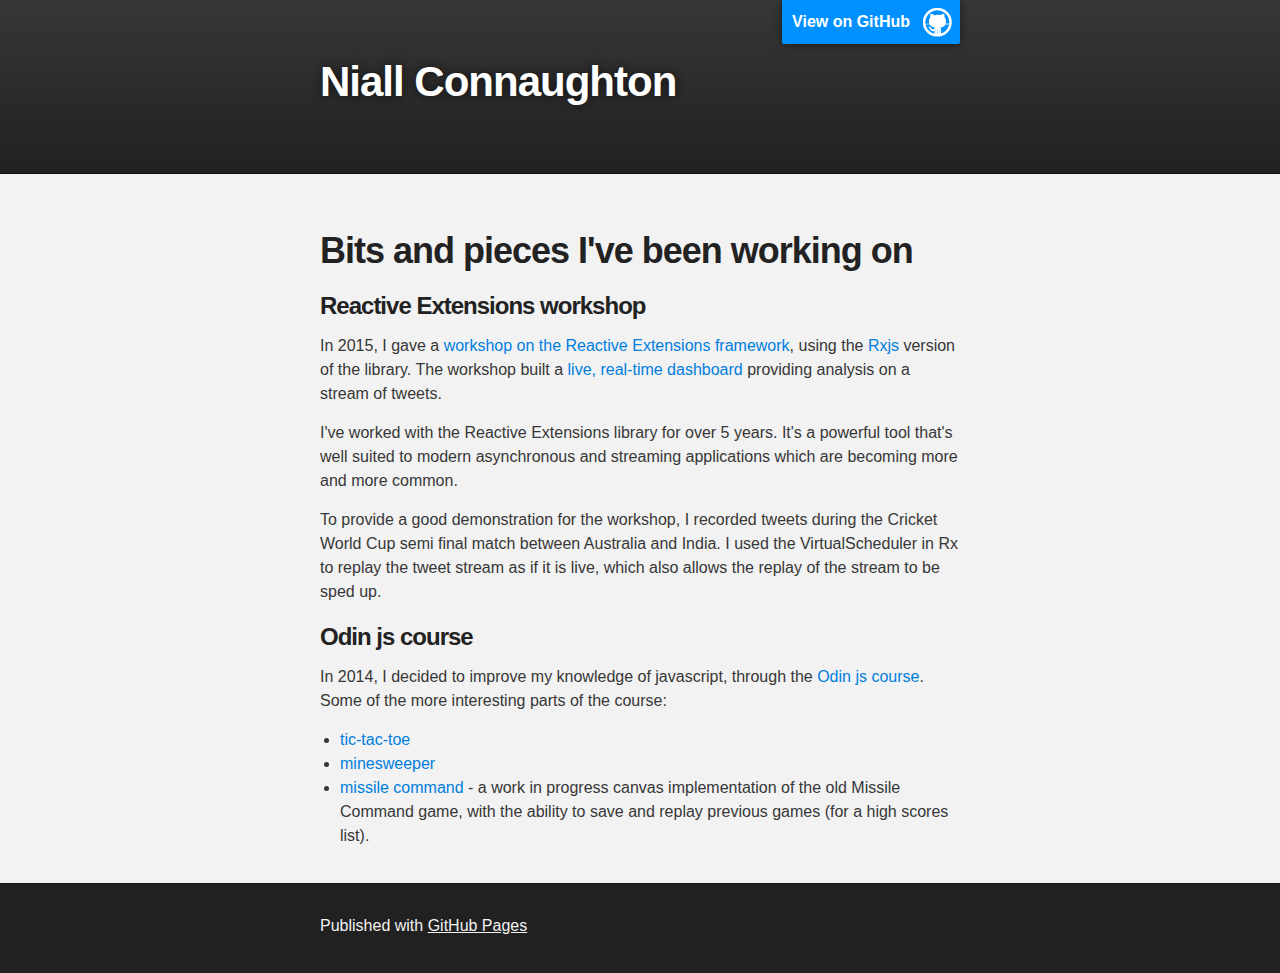
<file: index.html>
<!DOCTYPE html>
<html>

  <head>
    <meta charset='utf-8'>
    <meta http-equiv="X-UA-Compatible" content="chrome=1">
    <meta name="description" content="Niall Connaughton : ">

    <link rel="stylesheet" type="text/css" media="screen" href="stylesheets/stylesheet.css">

    <title>Niall Connaughton</title>
  </head>

  <body>

    <!-- HEADER -->
    <div id="header_wrap" class="outer">
        <header class="inner">
          <a id="forkme_banner" href="https://github.com/NiallConnaughton">View on GitHub</a>

          <h1 id="project_title">Niall Connaughton</h1>
          <h2 id="project_tagline"></h2>

        </header>
    </div>

    <!-- MAIN CONTENT -->
    <div id="main_content_wrap" class="outer">
      <section id="main_content" class="inner">
        <h1>
<a id="bits-and-pieces-ive-been-working-on" class="anchor" href="#bits-and-pieces-ive-been-working-on" aria-hidden="true"><span class="octicon octicon-link"></span></a>Bits and pieces I've been working on</h1>

<h3>
<a id="reactive-extensions-workshop" class="anchor" href="#reactive-extensions-workshop" aria-hidden="true"><span class="octicon octicon-link"></span></a>Reactive Extensions workshop</h3>

<p>In 2015, I gave a <a href="wwc-rx-workshop">workshop on the Reactive Extensions framework</a>, using the <a href="https://github.com/Reactive-Extensions/RxJS">Rxjs</a> version of the library. The workshop built a <a href="wwc-rx-workshop/workshop/twitter_dashboard.html">live, real-time dashboard</a> providing analysis on a stream of tweets.</p>

<p>I've worked with the Reactive Extensions library for over 5 years. It's a powerful tool that's well suited to modern asynchronous and streaming applications which are becoming more and more common.</p>

<p>To provide a good demonstration for the workshop, I recorded tweets during the Cricket World Cup semi final match between Australia and India. I used the VirtualScheduler in Rx to replay the tweet stream as if it is live, which also allows the replay of the stream to be sped up.</p>

<h3>
<a id="odin-js-course" class="anchor" href="#odin-js-course" aria-hidden="true"><span class="octicon octicon-link"></span></a>Odin js course</h3>

<p>In 2014, I decided to improve my knowledge of javascript, through the <a href="http://www.theodinproject.com/javascript-and-jquery">Odin js course</a>. Some of the more interesting parts of the course:</p>

<ul>
<li><a href="jscourse/tictactoe/index.html">tic-tac-toe</a></li>
<li><a href="jscourse/minesweeper/index.html">minesweeper</a></li>
<li>
<a href="jscourse/missile-command/index.html">missile command</a> - a work in progress canvas implementation of the old Missile Command game, with the ability to save and replay previous games (for a high scores list).</li>
</ul>
      </section>
    </div>

    <!-- FOOTER  -->
    <div id="footer_wrap" class="outer">
      <footer class="inner">
        <p>Published with <a href="https://pages.github.com">GitHub Pages</a></p>
      </footer>
    </div>

    

  </body>
</html>
</file>
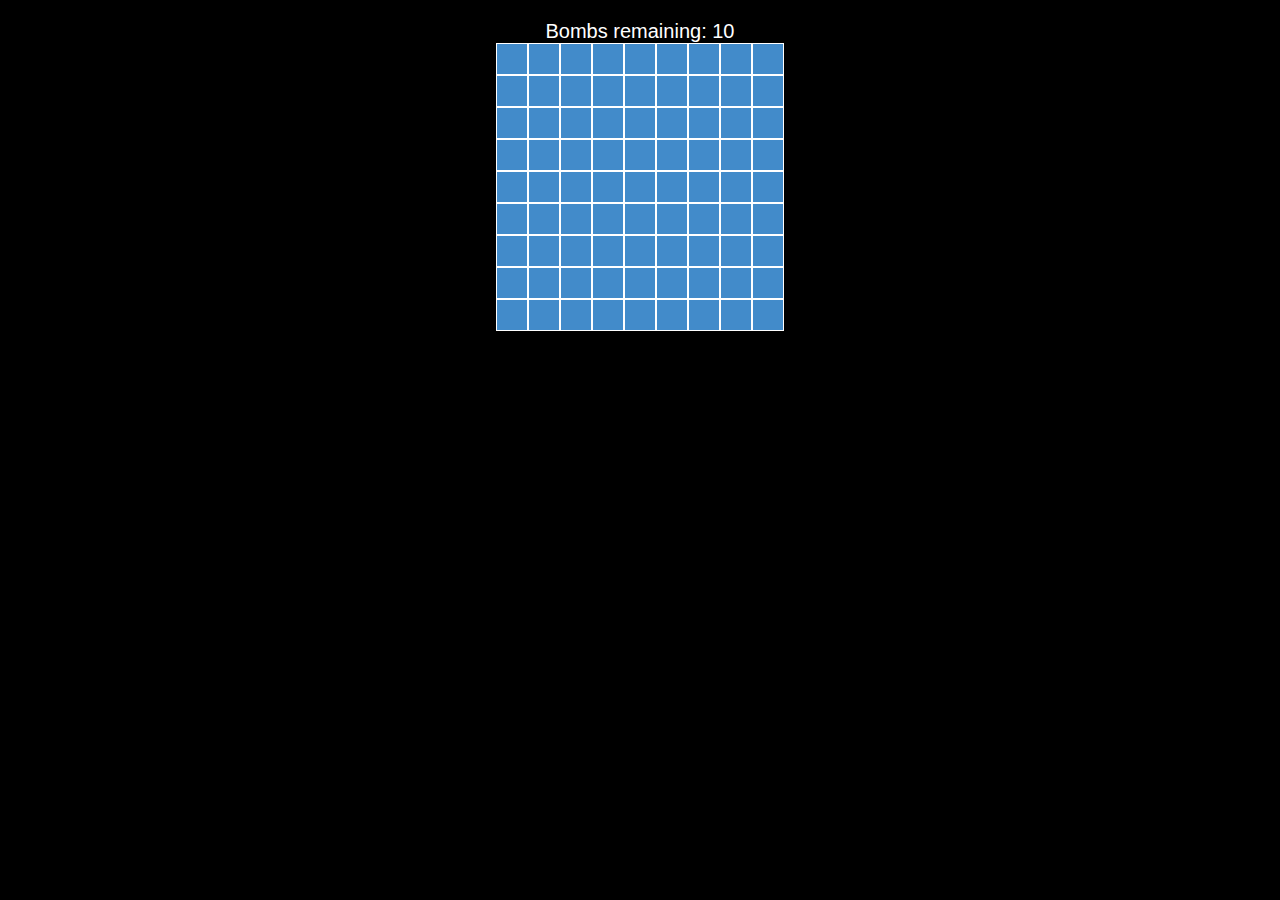
<file: jscourse/minesweeper/index.html>
<!DOCTYPE html>
<html lang="en">
<head>
    <meta charset="UTF-8">
    <title></title>
    <link rel="stylesheet" type="text/css" href="css.css">
    <link type="text/css" rel="stylesheet" href="http://maxcdn.bootstrapcdn.com/font-awesome/4.1.0/css/font-awesome.min.css" />
</head>
<body>
    <div id="stats">
        Bombs remaining: <span id="bombsRemaining"></span>
    </div>
    <div id="container">
        <div id="board">
        </div>
    </div>

    <script type="text/javascript" src="http://ajax.googleapis.com/ajax/libs/jquery/1.11.1/jquery.min.js"></script>
    <script type="text/javascript" src="game.js"></script>
    <script type="text/javascript" src="board.js"></script>
    <script type="text/javascript" src="cell.js"></script>
    <script type="text/javascript" src="script.js"></script>
  </body>
</html>
</file>
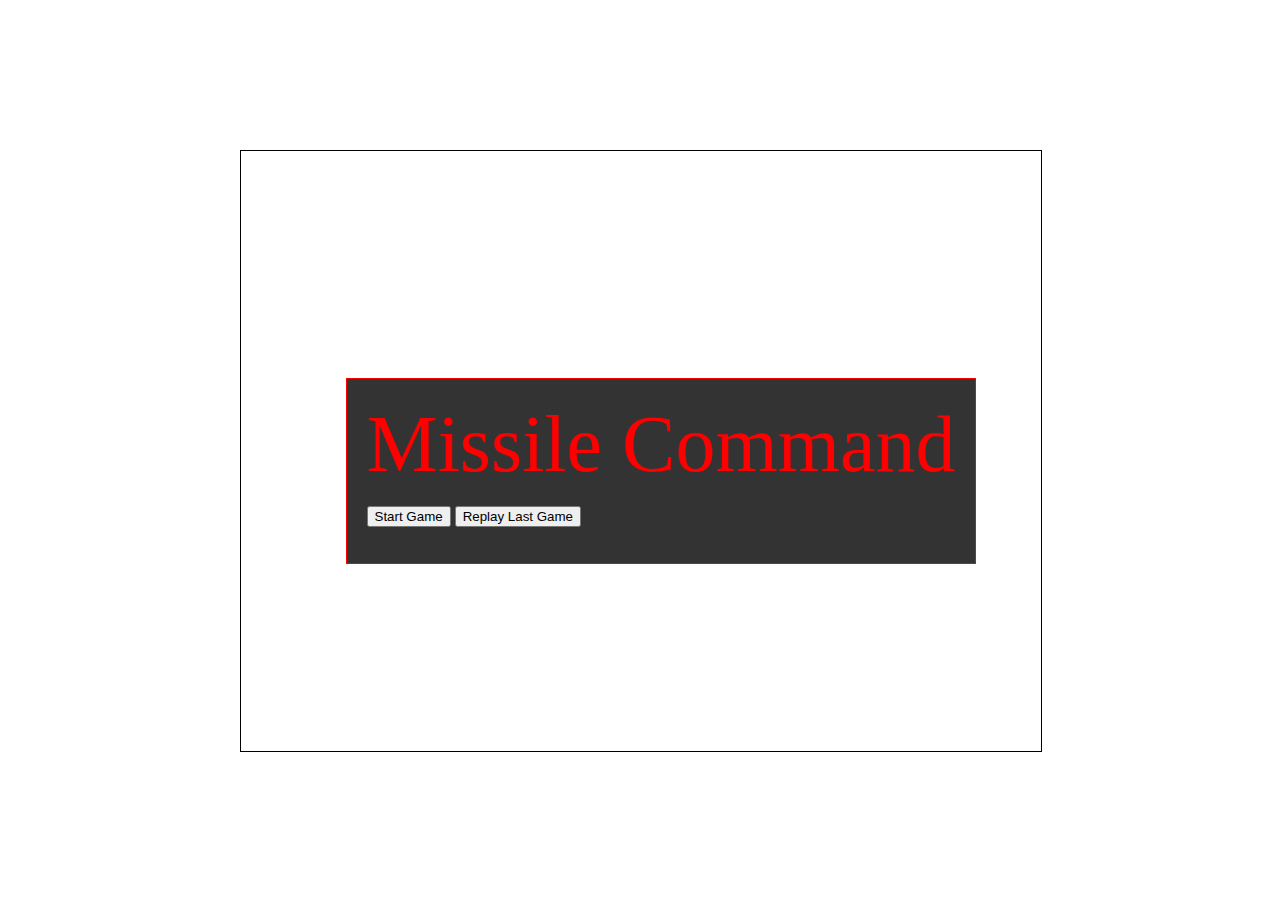
<file: jscourse/missile-command/index.html>
<!DOCTYPE html>
<html>
<head>
    <meta charset="UTF-8">
    <title>Missile Command</title>
    <link rel="stylesheet" type="text/css" href="missilecommand.css">
</head>
<body>
	<canvas width="800" height="600" id="canvas"></canvas>

    <div id="gameover" class="dialog dialogHidden">
        <span class="gameoverTitle">GAME OVER</span><br/>
        <p class="finalScores">Final score: <span id="finalScore"></span>
            Final level: <span id="finalLevel"></span></p>
        <p class="centerText">Winners do not take drugs</p>
    </div>

    <div id="mainMenu" class="dialog dialogHidden">
        <span class="gameoverTitle">Missile Command</span>
        <p>
            <button id="startNewGameButton">Start Game</button>
            <button id="replayLastGameButton">Replay Last Game</button>
        </p>
    </div>

    <div id="newHighScore" class="dialog dialogHidden">
        <span class="gameoverTitle">High Score</span>
        <p>
            Enter your name
            <input type="text" id="highScoreName"></input>
        </p>
    </div>

    <script type="text/javascript" src="jquery-1.11.1.min.js"></script>
    <script type="text/javascript" src="rxjs-master/dist/rx.all.js"></script> 
    <script type="text/javascript" src="js/launchprovider.js"></script> 
    <script type="text/javascript" src="js/replaylaunchprovider.js"></script> 
    <script type="text/javascript" src="js/renderer.js"></script> 
    <script type="text/javascript" src="js/location.js"></script> 
    <script type="text/javascript" src="js/missile.js"></script> 
    <script type="text/javascript" src="js/bunker.js"></script> 
    <script type="text/javascript" src="js/city.js"></script> 
	<script type="text/javascript" src="js/explosion.js"></script> 
    <script type="text/javascript" src="js/level.js"></script>
    <script type="text/javascript" src="js/game.js"></script>
    <script type="text/javascript" src="lodash.js"></script>
</body>
</html>
</file>
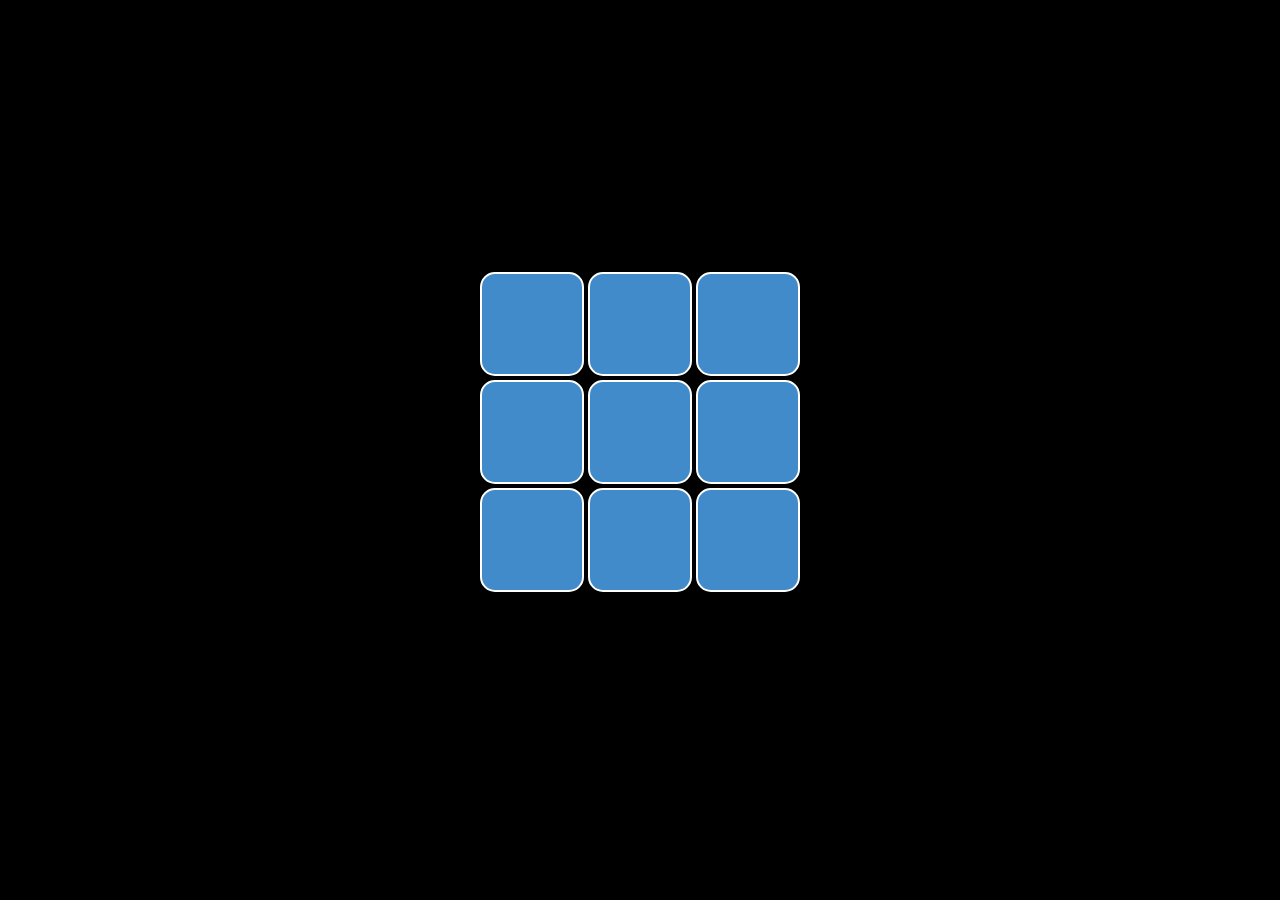
<file: jscourse/tictactoe/index.html>
<!DOCTYPE html>
<html>
<head>
    <meta charset="UTF-8">
    <title>Tic Tac Toe in Javascript</title>

    <link type="text/css" rel="stylesheet" href="css/ticTacToe.css"/>
    <link type="text/css" rel="stylesheet" href="http://maxcdn.bootstrapcdn.com/font-awesome/4.1.0/css/font-awesome.min.css" />
</head>
<body>

<div id="container">
    <div id="board">
        <div class="row">
            <div class="cell" data-x="0" data-y="0"></div>
            <div class="cell" data-x="1" data-y="0"></div>
            <div class="cell" data-x="2" data-y="0"></div>
        </div>
        <div class="row">
            <div class="cell" data-x="0" data-y="1"></div>
            <div class="cell" data-x="1" data-y="1"></div>
            <div class="cell" data-x="2" data-y="1"></div>
        </div>
        <div class="row">
            <div class="cell" data-x="0" data-y="2"></div>
            <div class="cell" data-x="1" data-y="2"></div>
            <div class="cell" data-x="2" data-y="2"></div>
        </div>
    </div>
</div>

<script src="https://ajax.googleapis.com/ajax/libs/jquery/1.11.1/jquery.min.js"></script>
<script src="js/ticTacToe.js"></script>
</body>
</html>
</file>
<file: stylesheets/stylesheet.css>
/*******************************************************************************
Slate Theme for GitHub Pages
by Jason Costello, @jsncostello
*******************************************************************************/

@import url(github-light.css);

/*******************************************************************************
MeyerWeb Reset
*******************************************************************************/

html, body, div, span, applet, object, iframe,
h1, h2, h3, h4, h5, h6, p, blockquote, pre,
a, abbr, acronym, address, big, cite, code,
del, dfn, em, img, ins, kbd, q, s, samp,
small, strike, strong, sub, sup, tt, var,
b, u, i, center,
dl, dt, dd, ol, ul, li,
fieldset, form, label, legend,
table, caption, tbody, tfoot, thead, tr, th, td,
article, aside, canvas, details, embed,
figure, figcaption, footer, header, hgroup,
menu, nav, output, ruby, section, summary,
time, mark, audio, video {
  margin: 0;
  padding: 0;
  border: 0;
  font: inherit;
  vertical-align: baseline;
}

/* HTML5 display-role reset for older browsers */
article, aside, details, figcaption, figure,
footer, header, hgroup, menu, nav, section {
  display: block;
}

ol, ul {
  list-style: none;
}

table {
  border-collapse: collapse;
  border-spacing: 0;
}

/*******************************************************************************
Theme Styles
*******************************************************************************/

body {
  box-sizing: border-box;
  color:#373737;
  background: #212121;
  font-size: 16px;
  font-family: 'Myriad Pro', Calibri, Helvetica, Arial, sans-serif;
  line-height: 1.5;
  -webkit-font-smoothing: antialiased;
}

h1, h2, h3, h4, h5, h6 {
  margin: 10px 0;
  font-weight: 700;
  color:#222222;
  font-family: 'Lucida Grande', 'Calibri', Helvetica, Arial, sans-serif;
  letter-spacing: -1px;
}

h1 {
  font-size: 36px;
  font-weight: 700;
}

h2 {
  padding-bottom: 10px;
  font-size: 32px;
  background: url('../images/bg_hr.png') repeat-x bottom;
}

h3 {
  font-size: 24px;
}

h4 {
  font-size: 21px;
}

h5 {
  font-size: 18px;
}

h6 {
  font-size: 16px;
}

p {
  margin: 10px 0 15px 0;
}

footer p {
  color: #f2f2f2;
}

a {
  text-decoration: none;
  color: #007edf;
  text-shadow: none;

  transition: color 0.5s ease;
  transition: text-shadow 0.5s ease;
  -webkit-transition: color 0.5s ease;
  -webkit-transition: text-shadow 0.5s ease;
  -moz-transition: color 0.5s ease;
  -moz-transition: text-shadow 0.5s ease;
  -o-transition: color 0.5s ease;
  -o-transition: text-shadow 0.5s ease;
  -ms-transition: color 0.5s ease;
  -ms-transition: text-shadow 0.5s ease;
}

a:hover, a:focus {text-decoration: underline;}

footer a {
  color: #F2F2F2;
  text-decoration: underline;
}

em {
  font-style: italic;
}

strong {
  font-weight: bold;
}

img {
  position: relative;
  margin: 0 auto;
  max-width: 739px;
  padding: 5px;
  margin: 10px 0 10px 0;
  border: 1px solid #ebebeb;

  box-shadow: 0 0 5px #ebebeb;
  -webkit-box-shadow: 0 0 5px #ebebeb;
  -moz-box-shadow: 0 0 5px #ebebeb;
  -o-box-shadow: 0 0 5px #ebebeb;
  -ms-box-shadow: 0 0 5px #ebebeb;
}

p img {
  display: inline;
  margin: 0;
  padding: 0;
  vertical-align: middle;
  text-align: center;
  border: none;
}

pre, code {
  width: 100%;
  color: #222;
  background-color: #fff;

  font-family: Monaco, "Bitstream Vera Sans Mono", "Lucida Console", Terminal, monospace;
  font-size: 14px;

  border-radius: 2px;
  -moz-border-radius: 2px;
  -webkit-border-radius: 2px;
}

pre {
  width: 100%;
  padding: 10px;
  box-shadow: 0 0 10px rgba(0,0,0,.1);
  overflow: auto;
}

code {
  padding: 3px;
  margin: 0 3px;
  box-shadow: 0 0 10px rgba(0,0,0,.1);
}

pre code {
  display: block;
  box-shadow: none;
}

blockquote {
  color: #666;
  margin-bottom: 20px;
  padding: 0 0 0 20px;
  border-left: 3px solid #bbb;
}


ul, ol, dl {
  margin-bottom: 15px
}

ul {
  list-style-position: inside;
  list-style: disc;
  padding-left: 20px;
}

ol {
  list-style-position: inside;
  list-style: decimal;
  padding-left: 20px;
}

dl dt {
  font-weight: bold;
}

dl dd {
  padding-left: 20px;
  font-style: italic;
}

dl p {
  padding-left: 20px;
  font-style: italic;
}

hr {
  height: 1px;
  margin-bottom: 5px;
  border: none;
  background: url('../images/bg_hr.png') repeat-x center;
}

table {
  border: 1px solid #373737;
  margin-bottom: 20px;
  text-align: left;
 }

th {
  font-family: 'Lucida Grande', 'Helvetica Neue', Helvetica, Arial, sans-serif;
  padding: 10px;
  background: #373737;
  color: #fff;
 }

td {
  padding: 10px;
  border: 1px solid #373737;
 }

form {
  background: #f2f2f2;
  padding: 20px;
}

/*******************************************************************************
Full-Width Styles
*******************************************************************************/

.outer {
  width: 100%;
}

.inner {
  position: relative;
  max-width: 640px;
  padding: 20px 10px;
  margin: 0 auto;
}

#forkme_banner {
  display: block;
  position: absolute;
  top:0;
  right: 10px;
  z-index: 10;
  padding: 10px 50px 10px 10px;
  color: #fff;
  background: url('../images/blacktocat.png') #0090ff no-repeat 95% 50%;
  font-weight: 700;
  box-shadow: 0 0 10px rgba(0,0,0,.5);
  border-bottom-left-radius: 2px;
  border-bottom-right-radius: 2px;
}

#header_wrap {
  background: #212121;
  background: -moz-linear-gradient(top, #373737, #212121);
  background: -webkit-linear-gradient(top, #373737, #212121);
  background: -ms-linear-gradient(top, #373737, #212121);
  background: -o-linear-gradient(top, #373737, #212121);
  background: linear-gradient(top, #373737, #212121);
}

#header_wrap .inner {
  padding: 50px 10px 30px 10px;
}

#project_title {
  margin: 0;
  color: #fff;
  font-size: 42px;
  font-weight: 700;
  text-shadow: #111 0px 0px 10px;
}

#project_tagline {
  color: #fff;
  font-size: 24px;
  font-weight: 300;
  background: none;
  text-shadow: #111 0px 0px 10px;
}

#downloads {
  position: absolute;
  width: 210px;
  z-index: 10;
  bottom: -40px;
  right: 0;
  height: 70px;
  background: url('../images/icon_download.png') no-repeat 0% 90%;
}

.zip_download_link {
  display: block;
  float: right;
  width: 90px;
  height:70px;
  text-indent: -5000px;
  overflow: hidden;
  background: url(../images/sprite_download.png) no-repeat bottom left;
}

.tar_download_link {
  display: block;
  float: right;
  width: 90px;
  height:70px;
  text-indent: -5000px;
  overflow: hidden;
  background: url(../images/sprite_download.png) no-repeat bottom right;
  margin-left: 10px;
}

.zip_download_link:hover {
  background: url(../images/sprite_download.png) no-repeat top left;
}

.tar_download_link:hover {
  background: url(../images/sprite_download.png) no-repeat top right;
}

#main_content_wrap {
  background: #f2f2f2;
  border-top: 1px solid #111;
  border-bottom: 1px solid #111;
}

#main_content {
  padding-top: 40px;
}

#footer_wrap {
  background: #212121;
}



/*******************************************************************************
Small Device Styles
*******************************************************************************/

@media screen and (max-width: 480px) {
  body {
    font-size:14px;
  }

  #downloads {
    display: none;
  }

  .inner {
    min-width: 320px;
    max-width: 480px;
  }

  #project_title {
  font-size: 32px;
  }

  h1 {
    font-size: 28px;
  }

  h2 {
    font-size: 24px;
  }

  h3 {
    font-size: 21px;
  }

  h4 {
    font-size: 18px;
  }

  h5 {
    font-size: 14px;
  }

  h6 {
    font-size: 12px;
  }

  code, pre {
    min-width: 320px;
    max-width: 480px;
    font-size: 11px;
  }

}
</file>
<file: jscourse/minesweeper/css.css>
#board {
    margin: 0 auto;
    display: table;
    top: 5%;
    position: relative;
}

#container {
    height: 100%;
    width: 100%;
    margin: auto;
}

.row {
    display: table-row;
}

.cell {
    float: left;
    display: table-cell;
    border: 1px solid white;
    border-collapse: collapse;
    width: 30px;
    height: 30px;
    line-height: 30px;
    text-align: center;
    vertical-align: middle;
    color: white;
    background-color: #428BCA;
    font-size: 18px;
    font-weight: bold;
    font-family: helvetica;
}

body {
    background-color: black;
    color: white;
    width: 100%;
    height: 100%;
    margin: 0;
    padding: 0;
}

#stats {
    font-size: 20px;
    font-family: helvetica;
    margin-top: 20px;
    width: 100%;
    text-align: center;
}

.selectable:hover {
    background-color: orange;
    cursor: pointer;
}

.flagged, .bomb {
	color: #FF5555;
}

.revealed {
	background-color: lightgrey;
}

.bombs1 {
	color: blue;
}

.bombs2 {
	color: green;
}

.bombs3 {
	color: red;
}

.bombs4 {
	color: darkblue;
}

.bombs5 {
	color: red;
}

.bombs6 {
	color: red;
}

.bombs7 {
	color: red;
}

.bombs8 {
	color: red;
}
</file>
<file: jscourse/missile-command/missilecommand.css>
#canvas:hover {
	cursor: crosshair;
}

.dialog {
	position: absolute;
	background-color: #333333;
	border: solid 1px red;
	z-index: 10;

	font-family: berlin sans FB;
	color: red;
	width: auto;
	height: auto;
	padding: 20px;
}

.centerText {
	text-align: center;
}

.finalScores {
	font-size: 1.2em;
}

#finalScore {
	padding-right: 170px;
}

.gameoverTitle {
	font-size: 5em;
}

.dialogHidden {
	visibility: hidden;
}

html, body {
	height: 100%;
	width: 100%;
	margin: 0;
	padding: 0;
	position: relative;
}

canvas {
	position: absolute;
	border: 1px solid black;
}
</file>
<file: jscourse/tictactoe/css/ticTacToe.css>
#board {
    margin: 0 auto;
    display: table;
    top: 30%;
    position: relative;
}

#container {
    height: 100%;
    width: 100%;
    margin: auto;
}

.row {
    display: table-row;
}

.cell {
    float: left;
    display: table-cell;
    border: 2px solid white;
    width: 100px;
    height: 100px;
    line-height: 100px;
    text-align: center;
    border-radius: 15px;
    margin: 2px;
    vertical-align: middle;

    font-size: 4em;
    color: white;

    background-color: #428BCA;
}

body {
    background-color: black;
    width: 100%;
    height: 100%;
    margin: 0;
    padding: 0;
}

html {
    margin: 0;
    padding: 0;
    height: 100%;
}

.emptyCell:hover {
    background-color: orange;
    cursor: pointer;
}

.player1 {

}

.player2 {

}
</file>
